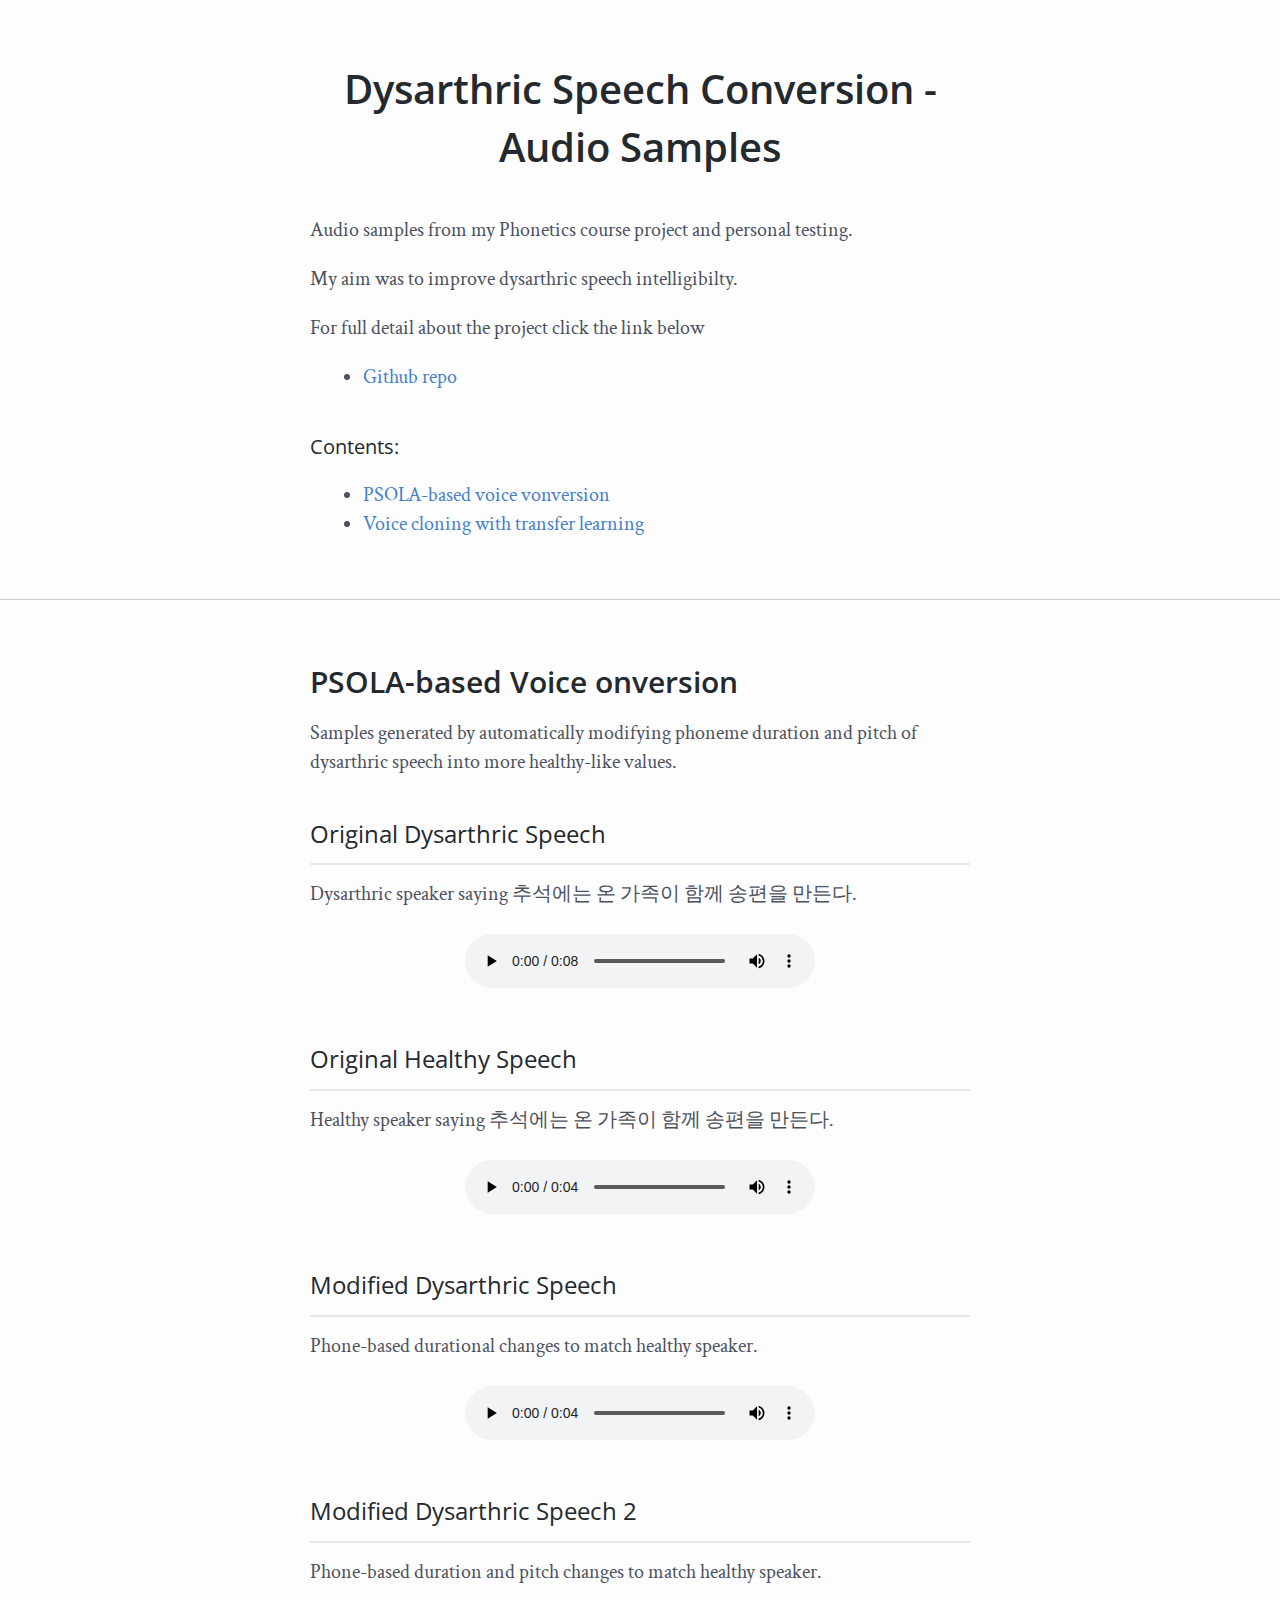
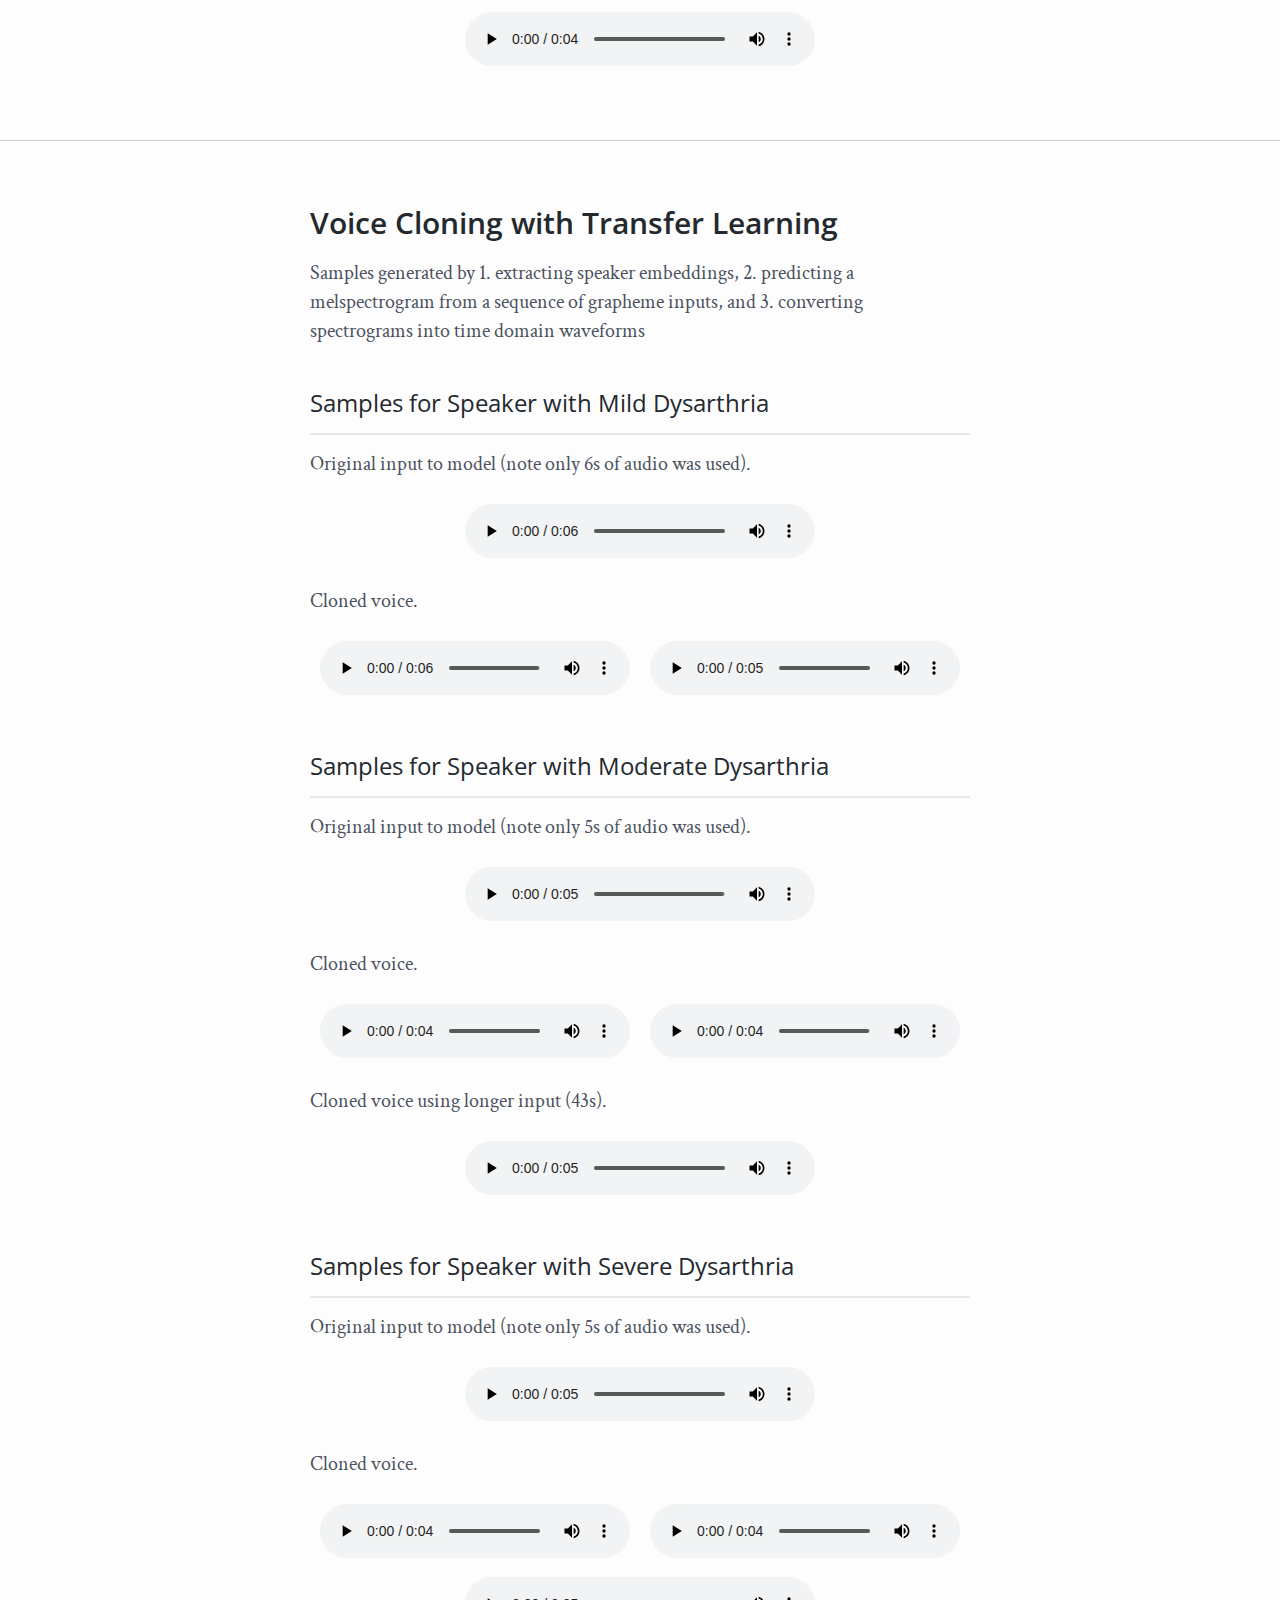
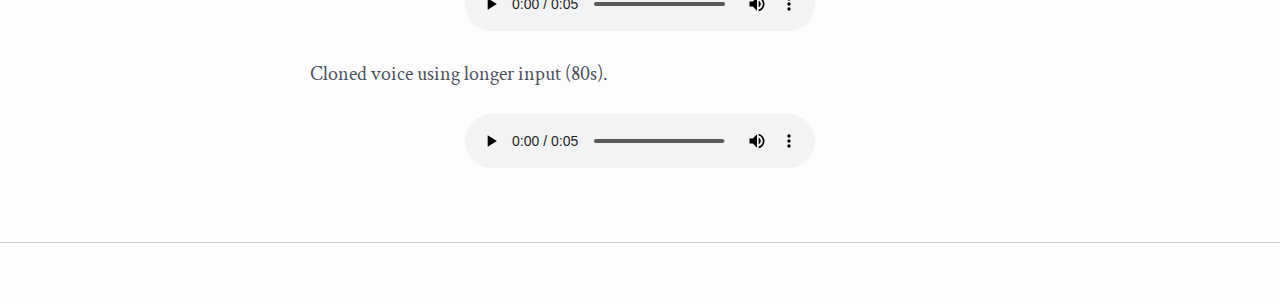
<file: index.html>
<!DOCTYPE html>

<html lang="en">



<head>

    <title>Audio Samples</title>



    <link href="https://fonts.googleapis.com/css?family=Crimson+Text:400,400i" rel="stylesheet">

    <link href="https://fonts.googleapis.com/css?family=Open+Sans:400,600" rel="stylesheet">

    <link rel="stylesheet" type="text/css" href="index.css">



    <meta charset="utf-8">

    <meta name="viewport" content="width=device-width, initial-scale=1.0">

</head>



<body>



    <div class='section'>

        <h1>Dysarthric Speech Conversion - Audio Samples</h1>

		<p>Audio samples from my Phonetics course project and personal testing.</p>
		<p>My aim was to improve dysarthric speech intelligibilty.</p>
	        <p>For full detail about the project click the link below</p>
        	<ul class="actions">
			<li><a href="https://github.com/abnerLing/dysarthria-voice-clone" class="button">Github repo</a></li>

        	</ul>



        <h4>Contents:</h4>

        <p>

        <ul class='toc'>

			<li><a href='#section-1'>PSOLA-based voice vonversion</a></li>
			<li><a href='#section-2'>Voice cloning with transfer learning</a></li>


        </ul>

        </p>


    </div>



    <hr>





    <div id='section-1' class='section'>

        <h2>PSOLA-based Voice onversion</h2>

        <p>Samples generated by automatically modifying phoneme duration and pitch of dysarthric speech into more healthy-like values.</p>



        <h3>Original Dysarthric Speech</h3>

		<p>Dysarthric speaker saying 추석에는 온 가족이 함께 송편을 만든다. </p>

        <div class='playlist'>

            <div class='labeled-audio'><audio preload='metadata' controls><source src='audio/original_d.mp3' type='audio/mpeg'></audio></div>

        </div>

        <h3>Original Healthy Speech</h3>

        <p>Healthy speaker saying 추석에는 온 가족이 함께 송편을 만든다.</p>

        <div class='playlist'>

            <div class='labeled-audio'><audio preload='metadata' controls><source src='audio/original_h.wav' type='audio/mpeg'></audio></div>

		</div>
		
		<h3>Modified Dysarthric Speech</h3>

        <p>Phone-based <b>durational</b> changes to match healthy speaker.</p>

        <div class='playlist'>

            <div class='labeled-audio'><audio preload='metadata' controls><source src='audio/modified_d.wav' type='audio/mpeg'></audio></div>

		</div>
		
		<h3>Modified Dysarthric Speech 2</h3>

        <p>Phone-based <b>duration and pitch changes</b> to match healthy speaker.</p>

        <div class='playlist'>

            <div class='labeled-audio'><audio preload='metadata' controls><source src='audio/modified_pd.wav' type='audio/mpeg'></audio></div>

        </div>

    </div>



    <hr>

    <div id='section-2' class='section'>

        <h2>Voice Cloning with Transfer Learning</h2>
        <p>Samples generated by 1. extracting speaker embeddings, 2. predicting a melspectrogram from a sequence of grapheme inputs, and 3. converting spectrograms into time domain waveforms</p>


        <h3>Samples for Speaker with Mild Dysarthria</h3>

        <p>Original input to model (note only 6s of audio was used).</p>

        <div class='playlist'>

            <div class='labeled-audio'><audio preload='metadata' controls><source src='audio/M03.wav' type='audio/mpeg'></audio></div>

        </div>

        <p>Cloned voice.</p>

        <div class='playlist'>

            <div class='labeled-audio'><audio preload='metadata' controls><source src='audio/M03_1.wav' type='audio/mpeg'></audio></div>
            <div class='labeled-audio'><audio preload='metadata' controls><source src='audio/M03_2.wav' type='audio/mpeg'></audio></div>

        </div>

        <h3>Samples for Speaker with Moderate Dysarthria</h3>

        <p>Original input to model (note only 5s of audio was used).</p>

        <div class='playlist'>

            <div class='labeled-audio'><audio preload='metadata' controls><source src='audio/F03_0.wav' type='audio/mpeg'></audio></div>

        </div>

        <p>Cloned voice.</p>

        <div class='playlist'>

            <div class='labeled-audio'><audio preload='metadata' controls><source src='audio/F03_1.wav' type='audio/mpeg'></audio></div>
            <div class='labeled-audio'><audio preload='metadata' controls><source src='audio/F03_2.wav' type='audio/mpeg'></audio></div>

        </div>

        <p>Cloned voice using longer input (43s).</p>

        <div class='playlist'>

            <div class='labeled-audio'><audio preload='metadata' controls><source src='audio/F03_22.wav' type='audio/mpeg'></audio></div>
        </div>


        <h3>Samples for Speaker with Severe Dysarthria</h3>

        <p>Original input to model (note only 5s of audio was used).</p>

        <div class='playlist'>

            <div class='labeled-audio'><audio preload='metadata' controls><source src='audio/F01.wav' type='audio/mpeg'></audio></div>

        </div>

        <p>Cloned voice.</p>

        <div class='playlist'>

            <div class='labeled-audio'><audio preload='metadata' controls><source src='audio/F01_3.wav' type='audio/mpeg'></audio></div>
            <div class='labeled-audio'><audio preload='metadata' controls><source src='audio/F01_1.wav' type='audio/mpeg'></audio></div>
            <div class='labeled-audio'><audio preload='metadata' controls><source src='audio/F01_2.wav' type='audio/mpeg'></audio></div>

        </div>

        <p>Cloned voice using longer input (80s).</p>

        <div class='playlist'>

            <div class='labeled-audio'><audio preload='metadata' controls><source src='audio/F01_22.wav' type='audio/mpeg'></audio></div>
        </div>


    </div>



    <hr>




 

    </div>









</body>

</html>



<script>

document

    .getElementById('select-speaker')

    .addEventListener('change', function () {

        'use strict';

        var targets = document.getElementsByClassName("select-speaker")

        for (let i = 0; i < targets.length; i++) {

            name = "samples/mp3/ted_speakers/" + this.value + "/sample-" + i.toString() + ".mp3"

            targets[i].setAttribute("src", name)

            targets[i].parentElement.load()

        }

});

</script>
</file>
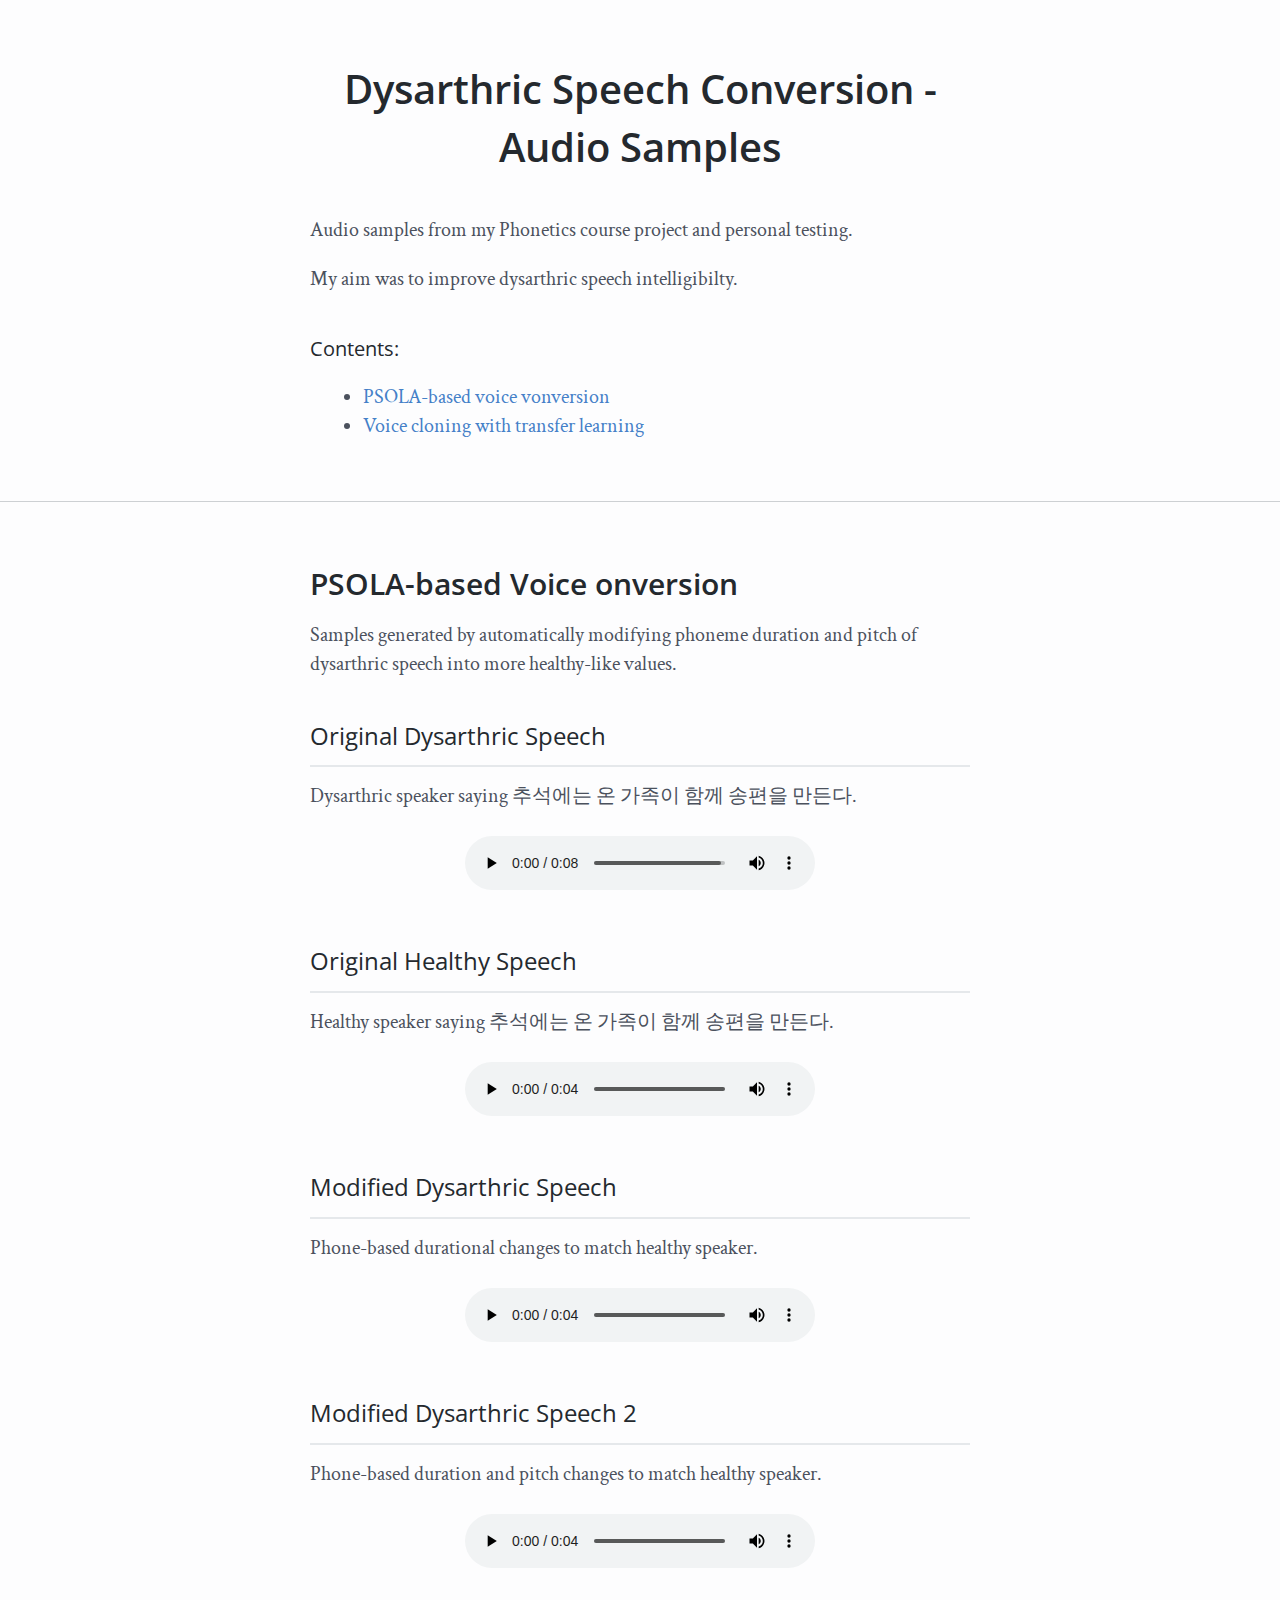
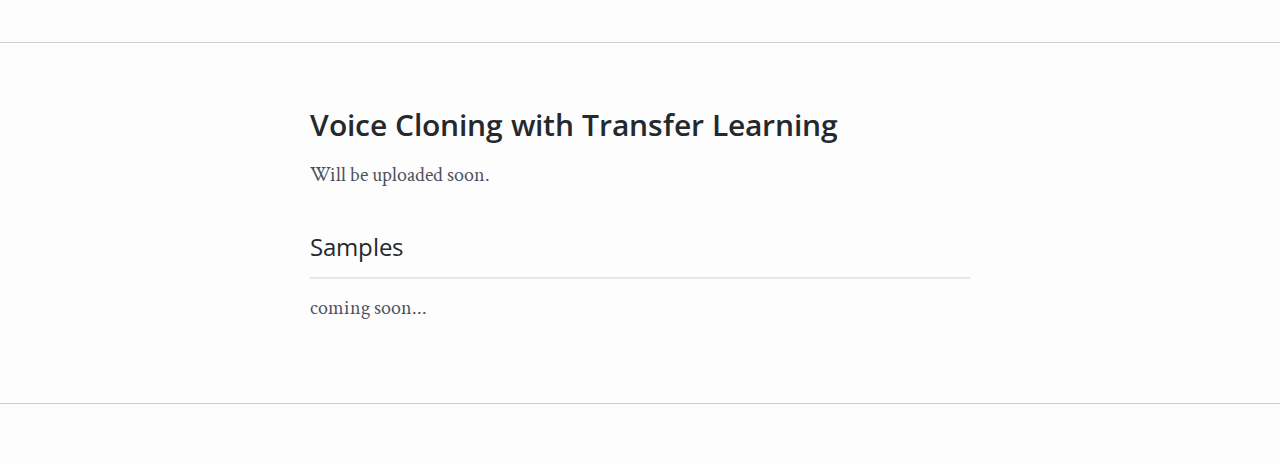
<file: PSOLA.html>
<!DOCTYPE html>

<html lang="en">



<head>

    <title>Audio Samples</title>



    <link href="https://fonts.googleapis.com/css?family=Crimson+Text:400,400i" rel="stylesheet">

    <link href="https://fonts.googleapis.com/css?family=Open+Sans:400,600" rel="stylesheet">

    <link rel="stylesheet" type="text/css" href="index.css">



    <meta charset="utf-8">

    <meta name="viewport" content="width=device-width, initial-scale=1.0">

</head>



<body>



    <div class='section'>

        <h1>Dysarthric Speech Conversion - Audio Samples</h1>

		<p>Audio samples from my Phonetics course project and personal testing.</p>
		<p>My aim was to improve dysarthric speech intelligibilty.</p>



        <h4>Contents:</h4>

        <p>

        <ul class='toc'>

			<li><a href='#section-1'>PSOLA-based voice vonversion</a></li>
			<li><a href='#section-2'>Voice cloning with transfer learning</a></li>


        </ul>

        </p>


    </div>



    <hr>





    <div id='section-1' class='section'>

        <h2>PSOLA-based Voice onversion</h2>

        <p>Samples generated by automatically modifying phoneme duration and pitch of dysarthric speech into more healthy-like values.</p>



        <h3>Original Dysarthric Speech</h3>

		<p>Dysarthric speaker saying 추석에는 온 가족이 함께 송편을 만든다. </p>

        <div class='playlist'>

            <div class='labeled-audio'><audio preload='metadata' controls><source src='audio/original_d.mp3' type='audio/mpeg'></audio></div>

        </div>

        <h3>Original Healthy Speech</h3>

        <p>Healthy speaker saying 추석에는 온 가족이 함께 송편을 만든다.</p>

        <div class='playlist'>

            <div class='labeled-audio'><audio preload='metadata' controls><source src='audio/original_h.wav' type='audio/mpeg'></audio></div>

		</div>
		
		<h3>Modified Dysarthric Speech</h3>

        <p>Phone-based <b>durational</b> changes to match healthy speaker.</p>

        <div class='playlist'>

            <div class='labeled-audio'><audio preload='metadata' controls><source src='audio/modified_d.wav' type='audio/mpeg'></audio></div>

		</div>
		
		<h3>Modified Dysarthric Speech 2</h3>

        <p>Phone-based <b>duration and pitch changes</b> to match healthy speaker.</p>

        <div class='playlist'>

            <div class='labeled-audio'><audio preload='metadata' controls><source src='audio/modified_pd.wav' type='audio/mpeg'></audio></div>

        </div>

    </div>



    <hr>

    <div id='section-2' class='section'>

        <h2>Voice Cloning with Transfer Learning</h2>

        <p>Will be uploaded soon.</p>



        <h3>Samples</h3>

        <p>coming soon...</p>

        <div class='playlist'>


        </div>

    </div>



    <hr>




 

    </div>









</body>

</html>



<script>

document

    .getElementById('select-speaker')

    .addEventListener('change', function () {

        'use strict';

        var targets = document.getElementsByClassName("select-speaker")

        for (let i = 0; i < targets.length; i++) {

            name = "samples/mp3/ted_speakers/" + this.value + "/sample-" + i.toString() + ".mp3"

            targets[i].setAttribute("src", name)

            targets[i].parentElement.load()

        }

});

</script>
</file>
<file: index.css>
* {

    margin: 0;

    padding: 0;

    border: none;

    box-sizing: border-box;

    font-family: "Crimson Text", serif;

    font-weight: 400;

    font-size: 20px;

    line-height: 145%;

    color: rgb(75, 81, 93);

}



body {

    background-color: rgb(253, 253, 254);

    margin: 60px 0px;

    min-width: 300px;

}



h1, h2, h3, h4 {

    font-family: "Open Sans", sans-serif;

    color: rgb(36, 41, 46);

}



h1 {

    text-align: center;

    font-size: 40px;

    font-weight: 600;

    margin-bottom: 40px;

}



h2 {

    font-size: 30px;

    font-weight: 600;

    margin: 60px 0px 10px 0px;

}



h3 {

    font-size: 24px;

    font-weight: 400;

    margin: 40px 0px 10px 0px;

    padding-bottom: 12px;

    border-bottom: 2px solid rgb(229,232,235);

}



h4 {

    font-size: 20px;

    font-weight: 400;

    margin: 40px 0px 10px 0px;

}



ul {

    display:table;

    padding-left: 8%;

    margin: 0px 0px;

}



li {

    font-size: 20px;

    margin-top: 15px;

}



li:first-of-type {

    margin-top: 0px;

}



a {

    color: rgb(68, 128, 200)

}



a:link {

    text-decoration: none;

}



a:visited {

    text-decoration: none;

}



audio {

    width: 100%;

}



audio:focus {

    outline: none;

}



select {

    margin: auto;

    margin-bottom: 20px;

    display: block;

    font-size: 20px;

    width: 170px;

}



hr {

    margin: 60px 0px;

    border-bottom: 1px solid rgb(205, 208, 211);

}



p {

    margin: 15px 0px 20px 0px;

    padding-right: 5px;

}



.section {

    margin-bottom: 100px;

    width: 90%;

    margin: auto;

    max-width: 660px;

}



.toc > li {

    margin-top: 0px;

}



.text {

    font-size: 16px;

    text-align: center;

    font-style: italic;

    line-height: 120%;

}



.text2 {

    position: absolute;

    bottom: 60px;

}



.labeled-audio {

    text-align: center;

    display: inline;

    max-width: 350px;

    min-width: 275px;

    flex: 1 1 275px;

    margin: 5px 10px;

    position: relative;

}



.labeled-audio2 {

    min-height: 135px;

}



.labeled-audio2 > audio {

    position: absolute;

    left: 0px;

    bottom: 0px;

}



.labeled-audio > p {

    margin: 10px 0px 2px;

}



.playlist {

    display: flex;

    width: 100%;

    justify-content: space-around;

    flex-wrap: wrap;

    margin: 10px 40px 0px 0px;

}



.playlist-title {

    display: block;

    margin: 0px 20%;

    margin-top: 30px;

}
</file>
